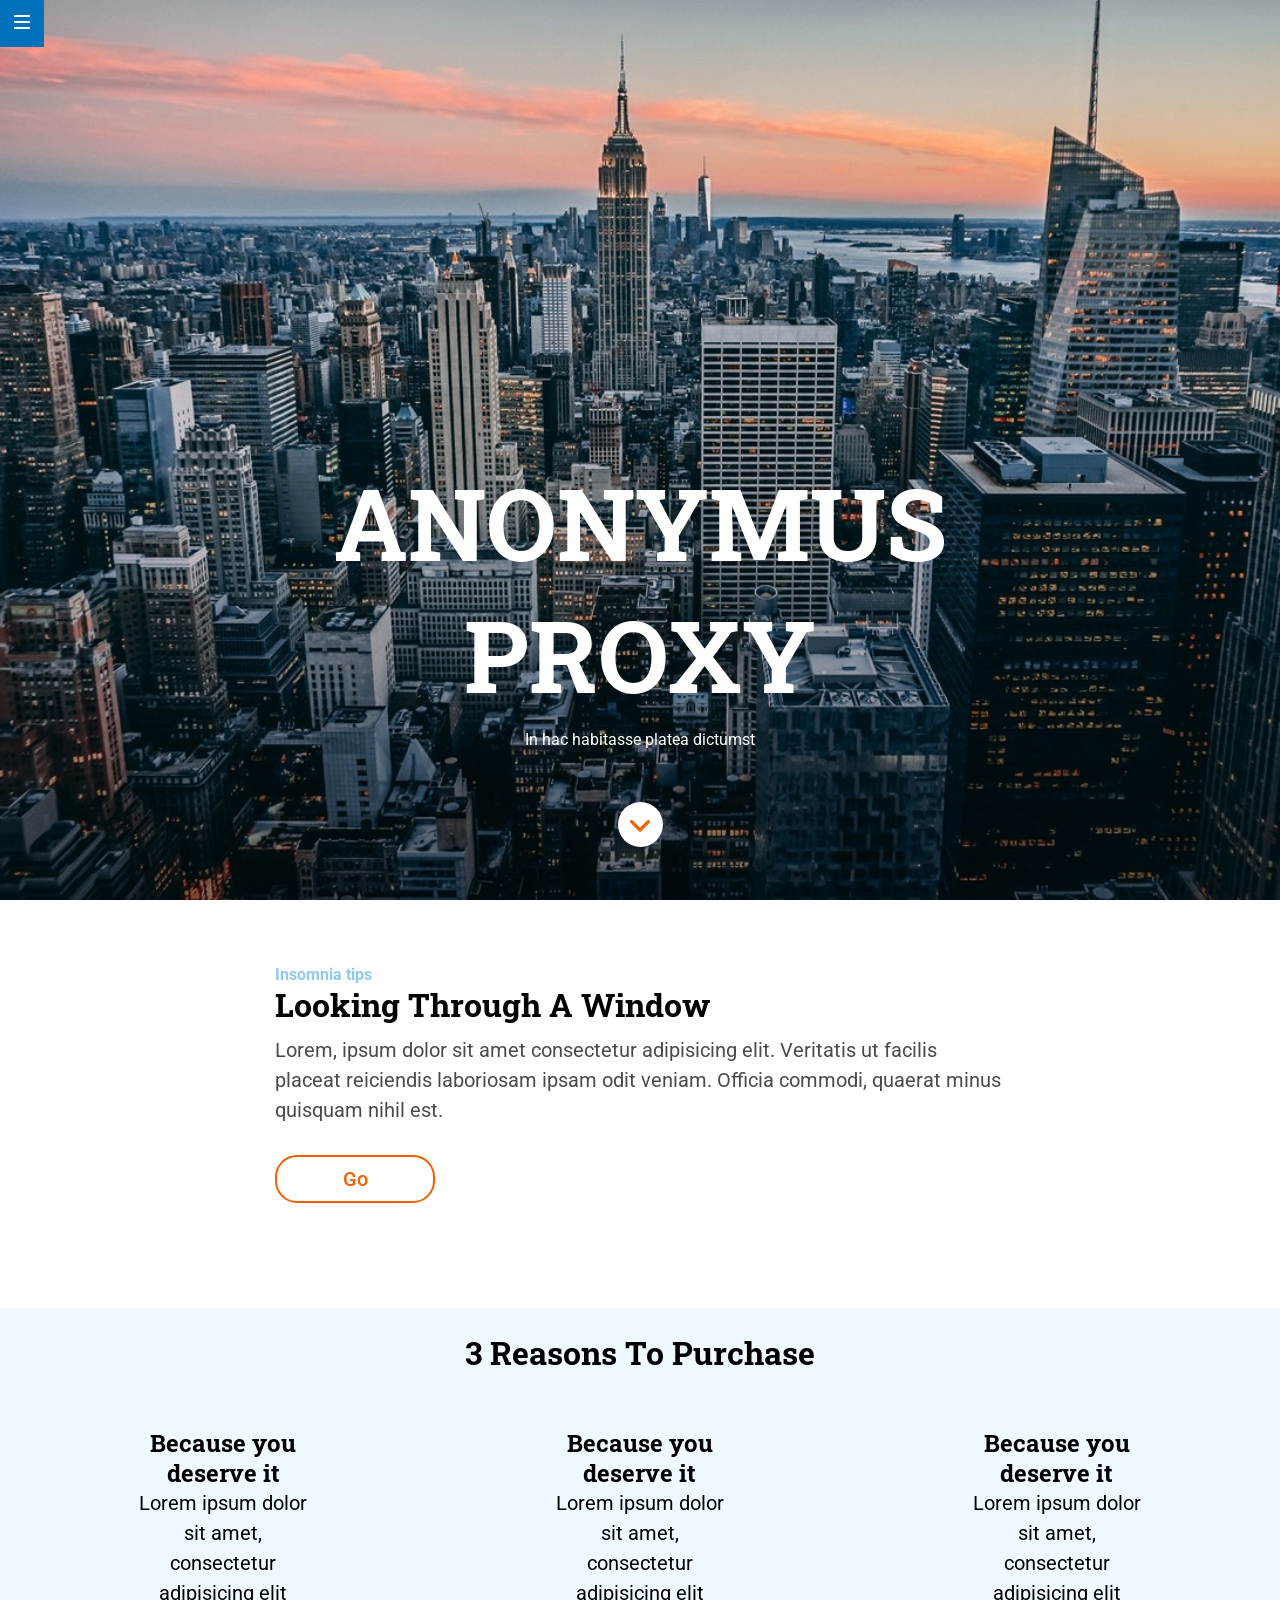
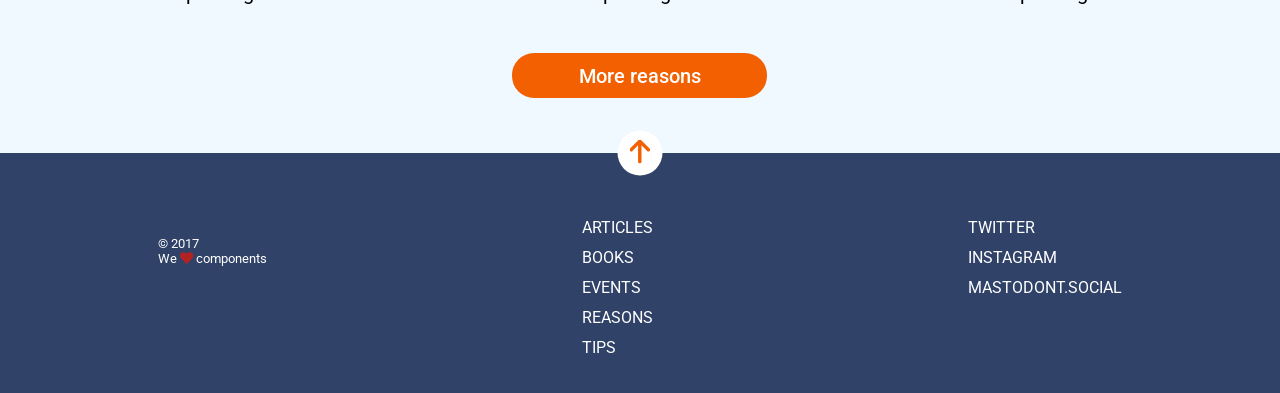
<file: docs/index.html>
<!DOCTYPE html>
<html lang="es">
  <head>
    <meta charset="UTF-8" />
    <meta name="viewport" content="width=device-width, initial-scale=1" />
    <title>Evaluación final módulo 1 Natalia Martín</title>
    <link rel="preconnect" href="https://fonts.gstatic.com" />
    <link
      href="https://fonts.googleapis.com/css2?family=Roboto+Slab:wght@700&family=Roboto:wght@400;500&display=swap"
      rel="stylesheet"
    />
    <link rel="preconnect" href="https://fonts.gstatic.com" />
    <link
      rel="stylesheet"
      href="https://cdnjs.cloudflare.com/ajax/libs/font-awesome/5.15.3/css/all.min.css"
      integrity="sha512-iBBXm8fW90+nuLcSKlbmrPcLa0OT92xO1BIsZ+ywDWZCvqsWgccV3gFoRBv0z+8dLJgyAHIhR35VZc2oM/gI1w=="
      crossorigin="anonymous"
    />
    <link rel="stylesheet" href="./assets/css/main.css" />
    <style>
      a {
        text-decoration: none;
      }
    </style>
  </head>
  <body>
    <header class="page__header" id="top">
      <nav class="header__menu--hamburger">
        <a title="menu" href="https://adalab.es"
          ><img
            title="menu"
            class="hamburger"
            src="./assets/images/ico-menu.svg"
            alt="hamburger menu"
        /></a>
      </nav>
      <div class="hero">
        <h1 class="header__title">Anonymus proxy</h1>
        <p class="header__subtitle">In hac habitasse platea dictumst</p>
        <div class="header__container--scroll">
          <a title="scroll down" href="#3purch"
            ><img
              title="scroll down"
              class="scroll"
              src="./assets/images/ico-scroll-down.svg"
              alt="scroll down icon"
            />
          </a>
        </div>
      </div>
    </header>

    <main>
      <section class="main__section--tips">
        <h6 class="section__name">Insomnia tips</h6>
        <h2 class="section__title--tips">Looking through a window</h2>
        <p class="section__text--tips">
          Lorem, ipsum dolor sit amet consectetur adipisicing elit. Veritatis ut
          facilis placeat reiciendis laboriosam ipsam odit veniam. Officia commodi,
          quaerat minus quisquam nihil est.
        </p>
        <a class="article__link--tips" href="">Go</a>
      </section>
      <section class="main__section--purchase" id="3purch">
        <h2 class="section__title--purchase">3 Reasons to purchase</h2>
        <article class="section__article">
          <h4 class="article__title">Because you deserve it</h4>
          <p class="article__text">
            Lorem ipsum dolor sit amet, consectetur adipisicing elit
          </p>
        </article>
        <article class="section__article dos">
          <h4 class="article__title">Because you deserve it</h4>
          <p class="article__text">
            Lorem ipsum dolor sit amet, consectetur adipisicing elit
          </p>
        </article>

        <article class="section__article tres">
          <h4 class="article__title">Because you deserve it</h4>
          <p class="article__text">
            Lorem ipsum dolor sit amet, consectetur adipisicing elit
          </p>
        </article>
        <button class="section__button">More reasons</button>
      </section>
    </main>

    <footer class="page__footer">
      <div class="arrowup">
        <a class="buttonup" title="arrowup" href="#top"
          ><img title="arrowup" src="./assets/images/ico-arrow.svg" alt="arrow up"
        /></a>
      </div>
      <wrap class="footer__elements">
        <nav class="footer__links">
          <ul class="nav__list">
            <li><a title="Articles" href="https://adalab.es">Articles</a></li>
            <li><a title="Books" href="https://adalab.es">Books</a></li>
            <li><a title="Events" href="https://adalab.es">Events</a></li>
            <li><a title="Reason" href="https://adalab.es">Reasons</a></li>
            <li><a title="Tips" href="https://adalab.es">Tips</a></li>
          </ul>
        </nav>
        <nav class="footer__links socialmedia">
          <ul class="nav__list">
            <li><a title="socialmedia" href="https://adalab.es">Twitter</a></li>
            <li><a title="socialmedia" href="https://adalab.es">Instagram</a></li>
            <li>
              <a title="socialmedia" href="https://adalab.es">Mastodont.social</a>
            </li>
          </ul>
        </nav>
        <div class="small">
          <small class="copy"> &copy; 2017 </small>
          <small class="love"
            >We
            <i class="fas fa-heart"></i>
            components
          </small>
        </div>
      </wrap>
    </footer>

  </body>
</html>
</file>
<file: docs/assets/css/main.css>
*{box-sizing:border-box;margin:0;padding:0}:root{font-family:"Roboto",sans-serif}.link__adalab:hover{background-color:#099d8d;color:#fff}.link__github:hover{background-color:#CCC;color:#000}.main__section--tips{padding:30px 15px 45px}@media all and (min-width: 768px){.main__section--tips{padding:30px 39px 60px}}@media all and (min-width: 1200px){.main__section--tips{padding:60px 275px 60px}}.section__name{font-size:14px;color:#8ccbea;line-height:30px}@media all and (min-width: 1200px){.section__name{font-size:16px}}.section__title--tips{font-size:24px;font-family:"Roboto Slab",serif;line-height:30px;text-transform:capitalize;margin-bottom:15px}@media all and (min-width: 768px){.section__title--tips{font-size:26px}}@media all and (min-width: 1200px){.section__title--tips{font-size:32px}}.section__text--tips{font-size:18px;line-height:30px;color:#4a4a4a;margin-bottom:30px}@media all and (min-width: 768px){.section__text--tips{font-size:20px}}.article__link--tips{display:block;width:76px;text-align:center;border:solid #f26002 2px;border-radius:22px;text-decoration:none;color:#f26002;margin-bottom:45px;padding:10px 0;font-size:20px;font-weight:500}.article__link--tips:hover{background-color:#f26002;color:#fff;border:none}@media all and (min-width: 768px){.article__link--tips{width:91px}}@media all and (min-width: 1200px){.article__link--tips{width:160px}}.main__section--purchase{background-color:#eff9ff;padding:0 15px;display:grid;grid-template-columns:1fr;grid-template-rows:60px 1fr 1fr 1fr 1fr}@media all and (min-width: 768px){.main__section--purchase{grid-template-columns:1fr 1fr 1fr;grid-template-rows:120px 1fr 100px}}.section__title--purchase{margin:auto;margin-top:30px;text-align:center;font-size:24px;line-height:30px;text-transform:capitalize;font-family:"Roboto Slab",serif}@media all and (min-width: 768px){.section__title--purchase{grid-column:1/4;grid-row:1/2;font-size:26px}}@media all and (min-width: 1200px){.section__title--purchase{font-size:32px}}.section__article{width:184px;text-align:center;margin:auto;padding-top:45px;padding-bottom:45px;line-height:30px}@media all and (min-width: 768px){.section__article{grid-column:1/2;grid-row:2/3;padding-top:0px}}@media all and (min-width: 768px){.dos{grid-column:2/3;grid-row:2/3}.tres{grid-column:3/4;grid-row:2/3}}.article__title{font-family:"Roboto Slab",serif;font-size:18px}@media all and (min-width: 768px){.article__title{font-size:24px}}.article__text{font-family:"Roboto",sans-serif;font-size:18px}@media all and (min-width: 768px){.article__text{font-size:20px}}.section__button{width:146px;height:45px;margin:0 auto;margin-bottom:60px;text-align:center;border-radius:22px;background-color:#f26002;color:#fff;font-family:"Roboto",sans-serif;font-weight:500;font-size:20px;border:none}.section__button:hover{transform:scale(1.5)}@media all and (min-width: 768px){.section__button{grid-column:2/3;grid-row:3/4;width:210px}}@media all and (min-width: 1200px){.section__button{width:255px}}body{height:100vh}.page__header{width:100%}.header__menu--hamburger{position:fixed;top:0;left:0;background-color:#0271bc;padding:14px 14px}.hero{height:100vh;background-image:url("../images/cover.jpg");background-size:cover;background-position:top;display:flex;flex-direction:column;align-items:center;text-align:center;color:white;justify-content:flex-end}.header__title{min-width:290px;font-size:42px;text-transform:uppercase;line-height:55px;margin-bottom:10px;font-family:"Roboto Slab",serif;word-spacing:100vw}@media all and (min-width: 768px){.header__title{font-size:80px;line-height:106px}}@media all and (min-width: 1200px){.header__title{font-size:100px;line-height:132px}}.header__subtitle{font-size:16px;width:290px}.header__container--scroll{width:45px;height:45px;background-color:white;border-radius:50%;margin-bottom:53px;margin-top:53px;line-height:50px}.arrowup{width:45px;height:45px;position:absolute;left:50%;transform:translate(-50%, -50%);text-align:center;line-height:55px;background-color:white;border-radius:50%}.buttonup{-webkit-animation-name:up;animation-name:up;-webkit-animation-direction:alternate;animation-direction:alternate;-webkit-animation-duration:2s;animation-duration:2s;-webkit-animation-iteration-count:infinite;animation-iteration-count:infinite;-webkit-animation-timing-function:ease-out;animation-timing-function:ease-out}@-webkit-keyframes up{from{transform:translateY(0)}to{transform:translateY(-50%)}}@keyframes up{from{transform:translateY(0)}to{transform:translateY(-50%)}}.page__footer{position:relative;background-color:#304268;color:#fff}.footer__elements{display:flex;flex-direction:column;align-items:center;text-align:center;color:white}@media all and (min-width: 768px){.footer__elements{flex-direction:row;justify-content:space-around;text-align:left}}.nav__list{text-transform:uppercase;list-style:none}.nav__list a{color:white}.footer__links{margin-top:60px;margin-bottom:30px;line-height:30px}.socialmedia{margin-top:0px}.small{display:flex;flex-direction:column;align-items:center;justify-content:center}@media all and (min-width: 768px){.small{align-items:flex-start;order:-1}}.love{margin-bottom:45px}.fas{color:firebrick}.main__list{padding-left:2rem;padding-bottom:20px}
</file>
